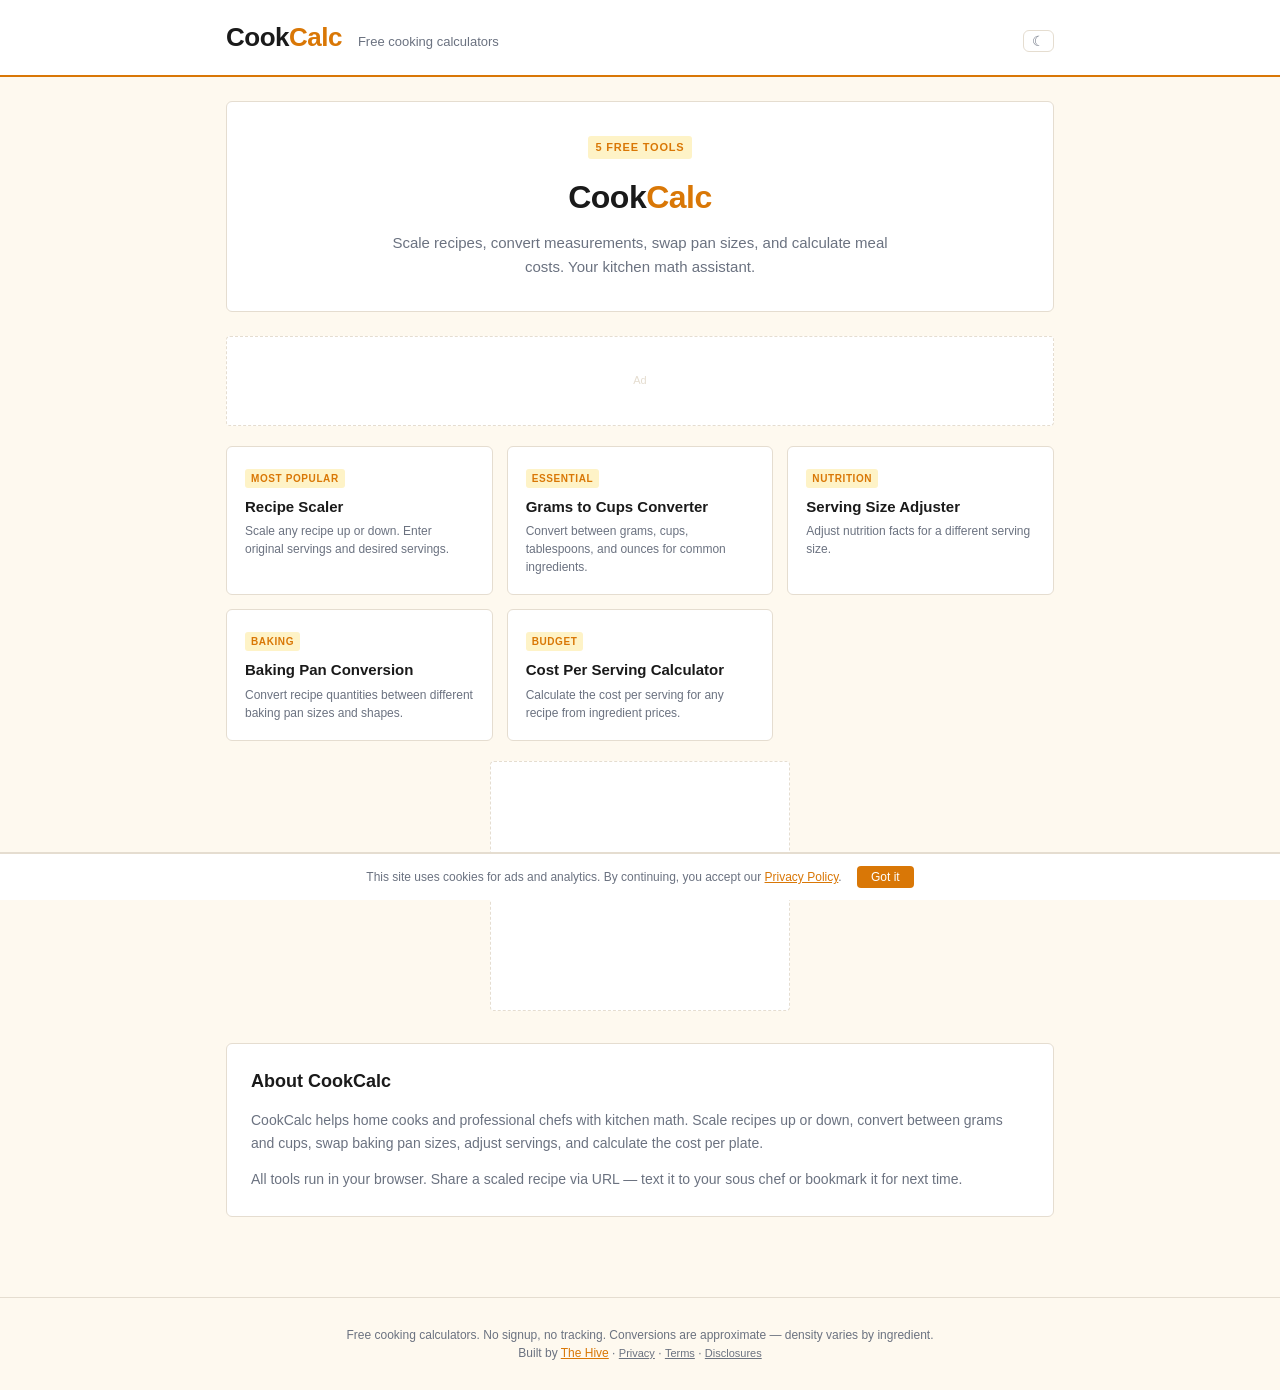
<file: index.html>
<!DOCTYPE html>
<html lang="en">
<head>
<meta charset="UTF-8">
<meta name="viewport" content="width=device-width, initial-scale=1.0">
<title>CookCalc — Free Cooking & Recipe Calculators</title>
<meta name="description" content="Free cooking calculators: recipe scaler, grams to cups, serving adjuster, baking pan conversion, and cost per serving. No signup. Instant results.">
<meta property="og:title" content="CookCalc — Free Cooking & Recipe Calculators">
<meta property="og:description" content="Free cooking calculators: recipe scaler, grams to cups, serving adjuster, baking pan conversion, and cost per serving. No signup. Instant results.">
<meta name="robots" content="index, follow">
<link rel="canonical" href="https://thehivemakes.github.io/hive-cook-calc/">
<!-- ADSENSE PLACEHOLDER -->
<!-- <script async src="https://pagead2.googlesyndication.com/pagead/js/adsbygoogle.js?client=ca-pub-XXXXXXXXXXXXXXXX" crossorigin="anonymous"></script> -->
<link rel="stylesheet" href="style.css">
<script type="application/ld+json">
{
  "@context": "https://schema.org",
  "@type": "WebSite",
  "name": "CookCalc",
  "url": "https://thehivemakes.github.io/hive-cook-calc/",
  "description": "Free cooking calculators: recipe scaler, grams to cups, serving adjuster, baking pan conversion, and cost per serving. No signup. Instant results."
}
</script>
</head>
<body>
<header>
  <div class="header-inner">
    <div class="logo">Cook<span>Calc</span></div>
    <div class="tagline">Free cooking calculators</div><button onclick="toggleTheme()" style="background:none;border:1px solid var(--border);border-radius:6px;padding:2px 8px;color:var(--muted);cursor:pointer;font-size:14px;margin-left:auto;" aria-label="Toggle dark mode">&#9790;</button>
  </div>
</header>
<main>
  <div class="hero">
    <div class="badge">5 Free Tools</div>
    <h1>Cook<span>Calc</span></h1>
    <p>Scale recipes, convert measurements, swap pan sizes, and calculate meal costs. Your kitchen math assistant.</p>
  </div>
  <div class="ad-leaderboard" id="ad-top">Ad</div>
  <div class="tools-grid">
    <a href="recipe-scaler.html" class="tool-card">
      <div class="tool-card-tag">Most popular</div>
      <h3>Recipe Scaler</h3>
      <p>Scale any recipe up or down. Enter original servings and desired servings.</p>
    </a>
    <a href="grams-to-cups.html" class="tool-card">
      <div class="tool-card-tag">Essential</div>
      <h3>Grams to Cups Converter</h3>
      <p>Convert between grams, cups, tablespoons, and ounces for common ingredients.</p>
    </a>
    <a href="serving-adjuster.html" class="tool-card">
      <div class="tool-card-tag">Nutrition</div>
      <h3>Serving Size Adjuster</h3>
      <p>Adjust nutrition facts for a different serving size.</p>
    </a>
    <a href="pan-conversion.html" class="tool-card">
      <div class="tool-card-tag">Baking</div>
      <h3>Baking Pan Conversion</h3>
      <p>Convert recipe quantities between different baking pan sizes and shapes.</p>
    </a>
    <a href="cost-per-serving.html" class="tool-card">
      <div class="tool-card-tag">Budget</div>
      <h3>Cost Per Serving Calculator</h3>
      <p>Calculate the cost per serving for any recipe from ingredient prices.</p>
    </a>
  </div>
  <div class="ad-rectangle" id="ad-mid">Ad</div>
  <div class="seo-section">
    <h2>About CookCalc</h2>
    <p>CookCalc helps home cooks and professional chefs with kitchen math. Scale recipes up or down, convert between grams and cups, swap baking pan sizes, adjust servings, and calculate the cost per plate.</p><p>All tools run in your browser. Share a scaled recipe via URL — text it to your sous chef or bookmark it for next time.</p>
  </div>
</main>
<footer>
  Free cooking calculators. No signup, no tracking. Conversions are approximate — density varies by ingredient.
  <br>Built by <a href="https://thehivemakes.com" style="color:var(--accent)">The Hive</a> · <a href="https://thehivemakes.com/privacy.html" style="color:var(--muted);font-size:11px;">Privacy</a> · <a href="https://thehivemakes.com/terms.html" style="color:var(--muted);font-size:11px;">Terms</a> · <a href="https://thehivemakes.com/disclosures.html" style="color:var(--muted);font-size:11px;">Disclosures</a>
</footer>
<div id="cookie-banner" style="display:none;position:fixed;bottom:0;left:0;right:0;background:var(--card-bg);border-top:2px solid var(--border);padding:12px 16px;font-size:12px;color:var(--muted);text-align:center;z-index:9999;">This site uses cookies for ads and analytics. By continuing, you accept our <a href="https://thehivemakes.com/privacy.html" style="color:var(--accent)">Privacy Policy</a>. <button onclick="document.getElementById('cookie-banner').style.display='none';localStorage.setItem('cookie-ok','1');" style="margin-left:12px;padding:4px 14px;background:var(--accent);color:#fff;border:none;border-radius:4px;cursor:pointer;font-size:12px;">Got it</button></div>
<script>if(!localStorage.getItem('cookie-ok'))document.getElementById('cookie-banner').style.display='block';</script>
</body>
</html>
</file>
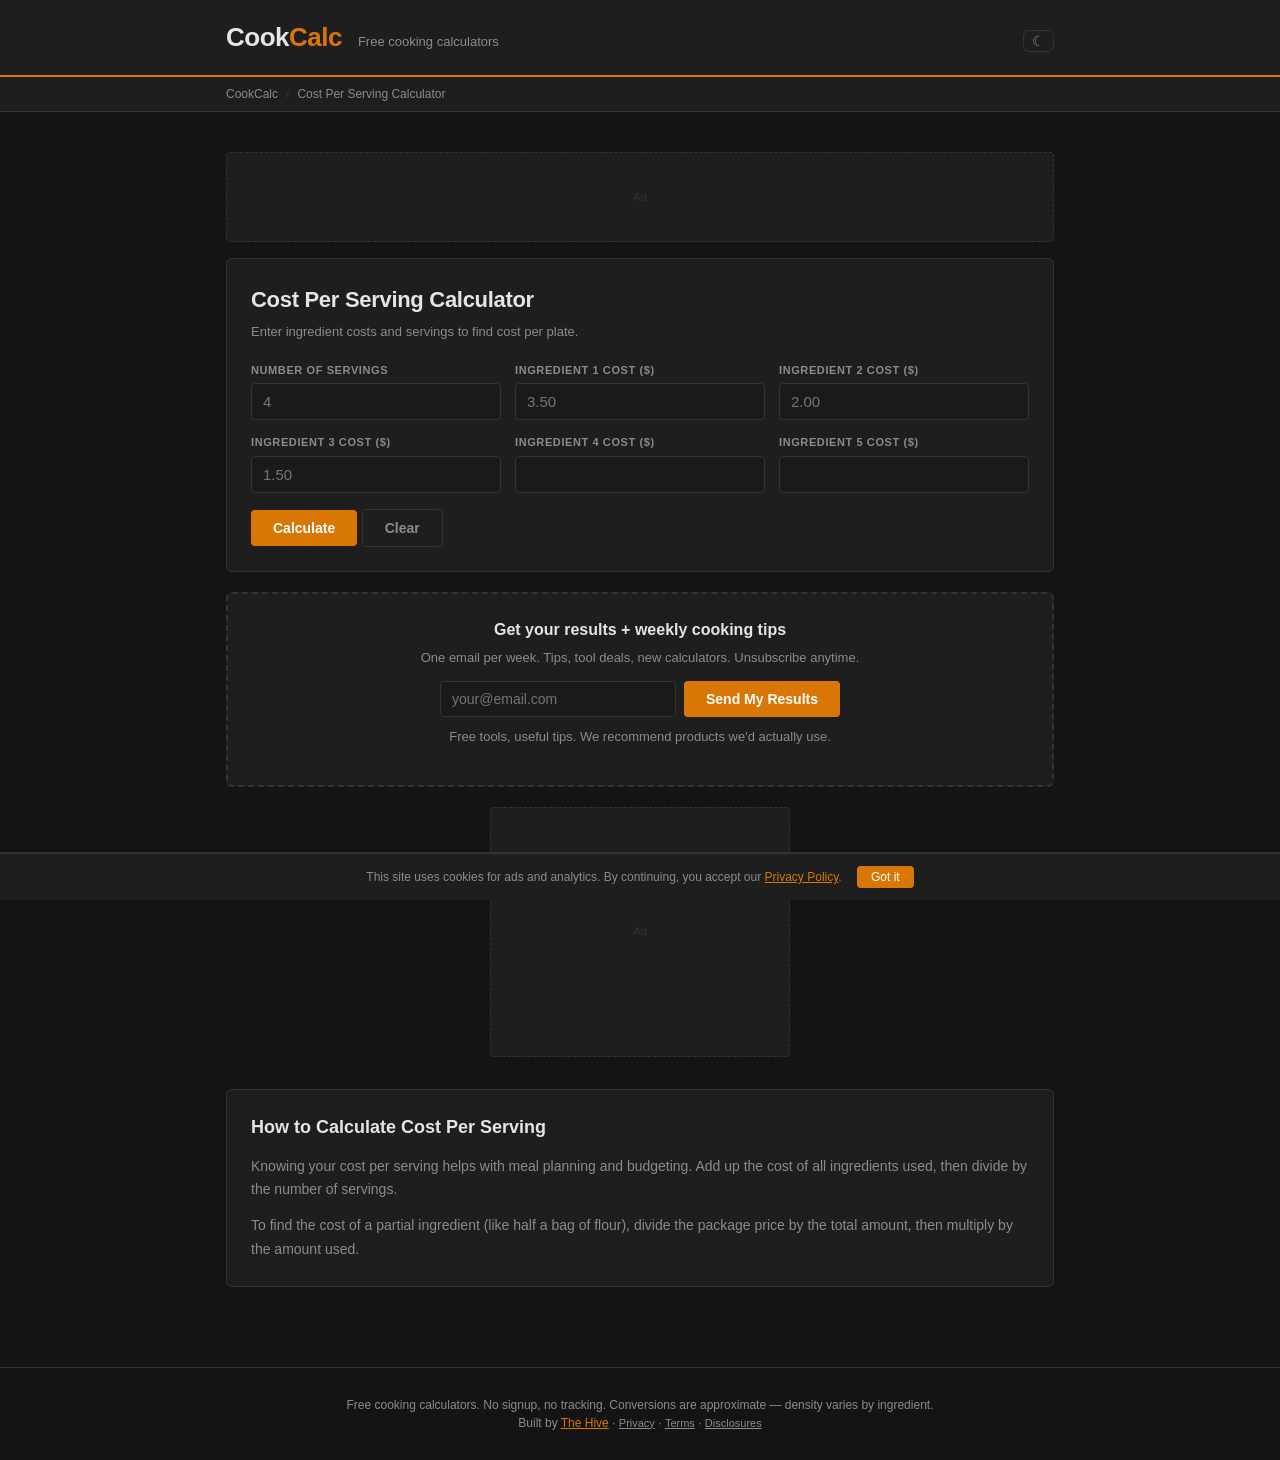
<file: cost-per-serving.html>
<!DOCTYPE html>
<html lang="en">
<head>
<meta charset="UTF-8">
<meta name="viewport" content="width=device-width, initial-scale=1.0">
<title>Cost Per Serving Calculator — CookCalc</title>
<meta name="description" content="Recipe cost per serving calculator. Enter ingredient prices to find total recipe cost and cost per plate. Free meal planning tool.">
<meta property="og:title" content="Cost Per Serving Calculator — CookCalc">
<meta property="og:description" content="Recipe cost per serving calculator. Enter ingredient prices to find total recipe cost and cost per plate. Free meal planning tool.">
<meta name="robots" content="index, follow">
<link rel="canonical" href="https://thehivemakes.github.io/hive-cook-calc/cost-per-serving.html">
<link rel="stylesheet" href="style.css">
<script src="js/calc-core.js"></script>
<script type="application/ld+json">
{
  "@context": "https://schema.org",
  "@type": "WebApplication",
  "name": "Cost Per Serving Calculator",
  "url": "https://thehivemakes.github.io/hive-cook-calc/cost-per-serving.html",
  "description": "Recipe cost per serving calculator. Enter ingredient prices to find total recipe cost and cost per plate. Free meal planning tool.",
  "applicationCategory": "UtilityApplication",
  "operatingSystem": "Any"
}
</script>
</head>
<body>
<header><div class="header-inner"><div class="logo">Cook<span>Calc</span></div><div class="tagline">Free cooking calculators</div><button onclick="toggleTheme()" style="background:none;border:1px solid var(--border);border-radius:6px;padding:2px 8px;color:var(--muted);cursor:pointer;font-size:14px;margin-left:auto;" aria-label="Toggle dark mode">&#9790;</button></div></header>
<nav><div class="nav-inner"><a href="index.html">CookCalc</a><span class="sep">/</span><span>Cost Per Serving Calculator</span></div></nav>
<main>
  <div class="ad-leaderboard" id="ad-top">Ad</div>
  <div class="card">
    <h1>Cost Per Serving Calculator</h1>
    <p class="subtitle">Enter ingredient costs and servings to find cost per plate.</p>
    <div class="form-grid">
      <div class="field">
        <label for="num_servings_cost">Number of servings</label>
        <input type="number" id="num_servings_cost" min="1" step="1" placeholder="4">
      </div>
      <div class="field">
        <label for="cost1">Ingredient 1 cost ($)</label>
        <input type="number" id="cost1" step="0.01" placeholder="3.50">
      </div>
      <div class="field">
        <label for="cost2">Ingredient 2 cost ($)</label>
        <input type="number" id="cost2" step="0.01" placeholder="2.00">
      </div>
      <div class="field">
        <label for="cost3">Ingredient 3 cost ($)</label>
        <input type="number" id="cost3" step="0.01" placeholder="1.50">
      </div>
      <div class="field">
        <label for="cost4">Ingredient 4 cost ($)</label>
        <input type="number" id="cost4" step="0.01" placeholder="">
      </div>
      <div class="field">
        <label for="cost5">Ingredient 5 cost ($)</label>
        <input type="number" id="cost5" step="0.01" placeholder="">
      </div>
    </div>
    <button class="btn btn-primary" onclick="calculate()">Calculate</button>
    <button class="btn btn-ghost" onclick="clearAll()">Clear</button>
    <div class="result" id="result">
      <div class="result-row">
        <span class="result-label">Total recipe cost</span>
        <span class="result-value" id="cps-total">—</span>
      </div>
      <div class="result-row">
        <span class="result-label">Cost per serving</span>
        <span class="result-value" id="cps-per">—</span>
      </div>
      <div class="result-note">Enter the cost of the amount of each ingredient actually used in the recipe (not the whole package price unless you use the whole package).</div>
      <div class="shop-links" style="margin-top:12px;padding-top:10px;border-top:1px solid var(--border);font-size:12px;color:var(--muted);">&#128722; Shop related: <a href="https://www.ebay.com/sch/i.html?_nkw=digital+kitchen+scale&mkcid=1&mkrid=711-53200-19255-0&campid=5339147838&toolid=10001" target="_blank" rel="noopener" style="color:var(--accent);text-decoration:none;font-weight:600;">Kitchen scales</a> &middot; <a href="https://www.ebay.com/sch/i.html?_nkw=measuring+cups+stainless&mkcid=1&mkrid=711-53200-19255-0&campid=5339147838&toolid=10001" target="_blank" rel="noopener" style="color:var(--accent);text-decoration:none;font-weight:600;">Measuring cups</a> &middot; <a href="https://www.ebay.com/sch/i.html?_nkw=cookbook+best+seller&mkcid=1&mkrid=711-53200-19255-0&campid=5339147838&toolid=10001" target="_blank" rel="noopener" style="color:var(--accent);text-decoration:none;font-weight:600;">Cookbooks</a><br><span style="font-size:10px;opacity:0.7;">Affiliate links — we may earn a commission at no cost to you. <a href="https://thehivemakes.com/disclosures.html" target="_blank" style="color:var(--muted);">Learn more</a></span></div>
    </div>
  </div>
  <div class="card email-capture">
    <h2>Get your results + weekly cooking tips</h2>
    <p>One email per week. Tips, tool deals, new calculators. Unsubscribe anytime.</p>
    <form method="POST" action="https://buttondown.com/api/emails/embed-subscribe/thehivemakes" class="capture-form">
      <input type="email" name="email" placeholder="your@email.com" required>
      <input type="hidden" name="tag" value="cook">
      <input type="hidden" name="metadata__source" value="cost-per-serving">
      <button type="submit" class="btn btn-primary">Send My Results</button>
    </form>
    <p class="capture-note">Free tools, useful tips. We recommend products we'd actually use.</p>
  </div>

  <div class="ad-rectangle" id="ad-mid">Ad</div>
  <div class="seo-section">
    <h2>How to Calculate Cost Per Serving</h2>
    <p>Knowing your cost per serving helps with meal planning and budgeting. Add up the cost of all ingredients used, then divide by the number of servings.</p>
    <p>To find the cost of a partial ingredient (like half a bag of flour), divide the package price by the total amount, then multiply by the amount used.</p>
  </div>
</main>
<footer>Free cooking calculators. No signup, no tracking. Conversions are approximate — density varies by ingredient.<br>Built by <a href="https://thehivemakes.com" style="color:var(--accent)">The Hive</a> · <a href="https://thehivemakes.com/privacy.html" style="color:var(--muted);font-size:11px;">Privacy</a> · <a href="https://thehivemakes.com/terms.html" style="color:var(--muted);font-size:11px;">Terms</a> · <a href="https://thehivemakes.com/disclosures.html" style="color:var(--muted);font-size:11px;">Disclosures</a></footer>
<div id="cookie-banner" style="display:none;position:fixed;bottom:0;left:0;right:0;background:var(--card-bg);border-top:2px solid var(--border);padding:12px 16px;font-size:12px;color:var(--muted);text-align:center;z-index:9999;">This site uses cookies for ads and analytics. By continuing, you accept our <a href="https://thehivemakes.com/privacy.html" style="color:var(--accent)">Privacy Policy</a>. <button onclick="document.getElementById('cookie-banner').style.display='none';localStorage.setItem('cookie-ok','1');" style="margin-left:12px;padding:4px 14px;background:var(--accent);color:#fff;border:none;border-radius:4px;cursor:pointer;font-size:12px;">Got it</button></div>
<script>if(!localStorage.getItem('cookie-ok'))document.getElementById('cookie-banner').style.display='block';</script>
<script>

function calculate() {
  const servings = CalcCore.get('num_servings_cost');
  if (isNaN(servings)||servings<=0) return;
  let total = 0;
  for (let i=1; i<=5; i++) {
    const c = CalcCore.get('cost'+i);
    if (!isNaN(c) && c > 0) total += c;
  }
  CalcCore.set('cps-total', '$' + CalcCore.fmt(total, 2));
  CalcCore.set('cps-per', '$' + CalcCore.fmt(total / servings, 2) + ' per serving');
  CalcCore.showResult();
  CalcCore.saveParams(['num_servings_cost','cost1','cost2','cost3','cost4','cost5']);
}

function clearAll() {
  ["num_servings_cost", "cost1", "cost2", "cost3", "cost4", "cost5"].forEach(id => {
    const el = document.getElementById(id);
    if (el) el.value = el.defaultValue || '';
  });
  document.getElementById('result').classList.remove('visible');
  history.replaceState(null, '', window.location.pathname);
}

document.addEventListener('DOMContentLoaded', () => { if (window.location.search) calculate(); });
</script>
</body>
</html>
</file>
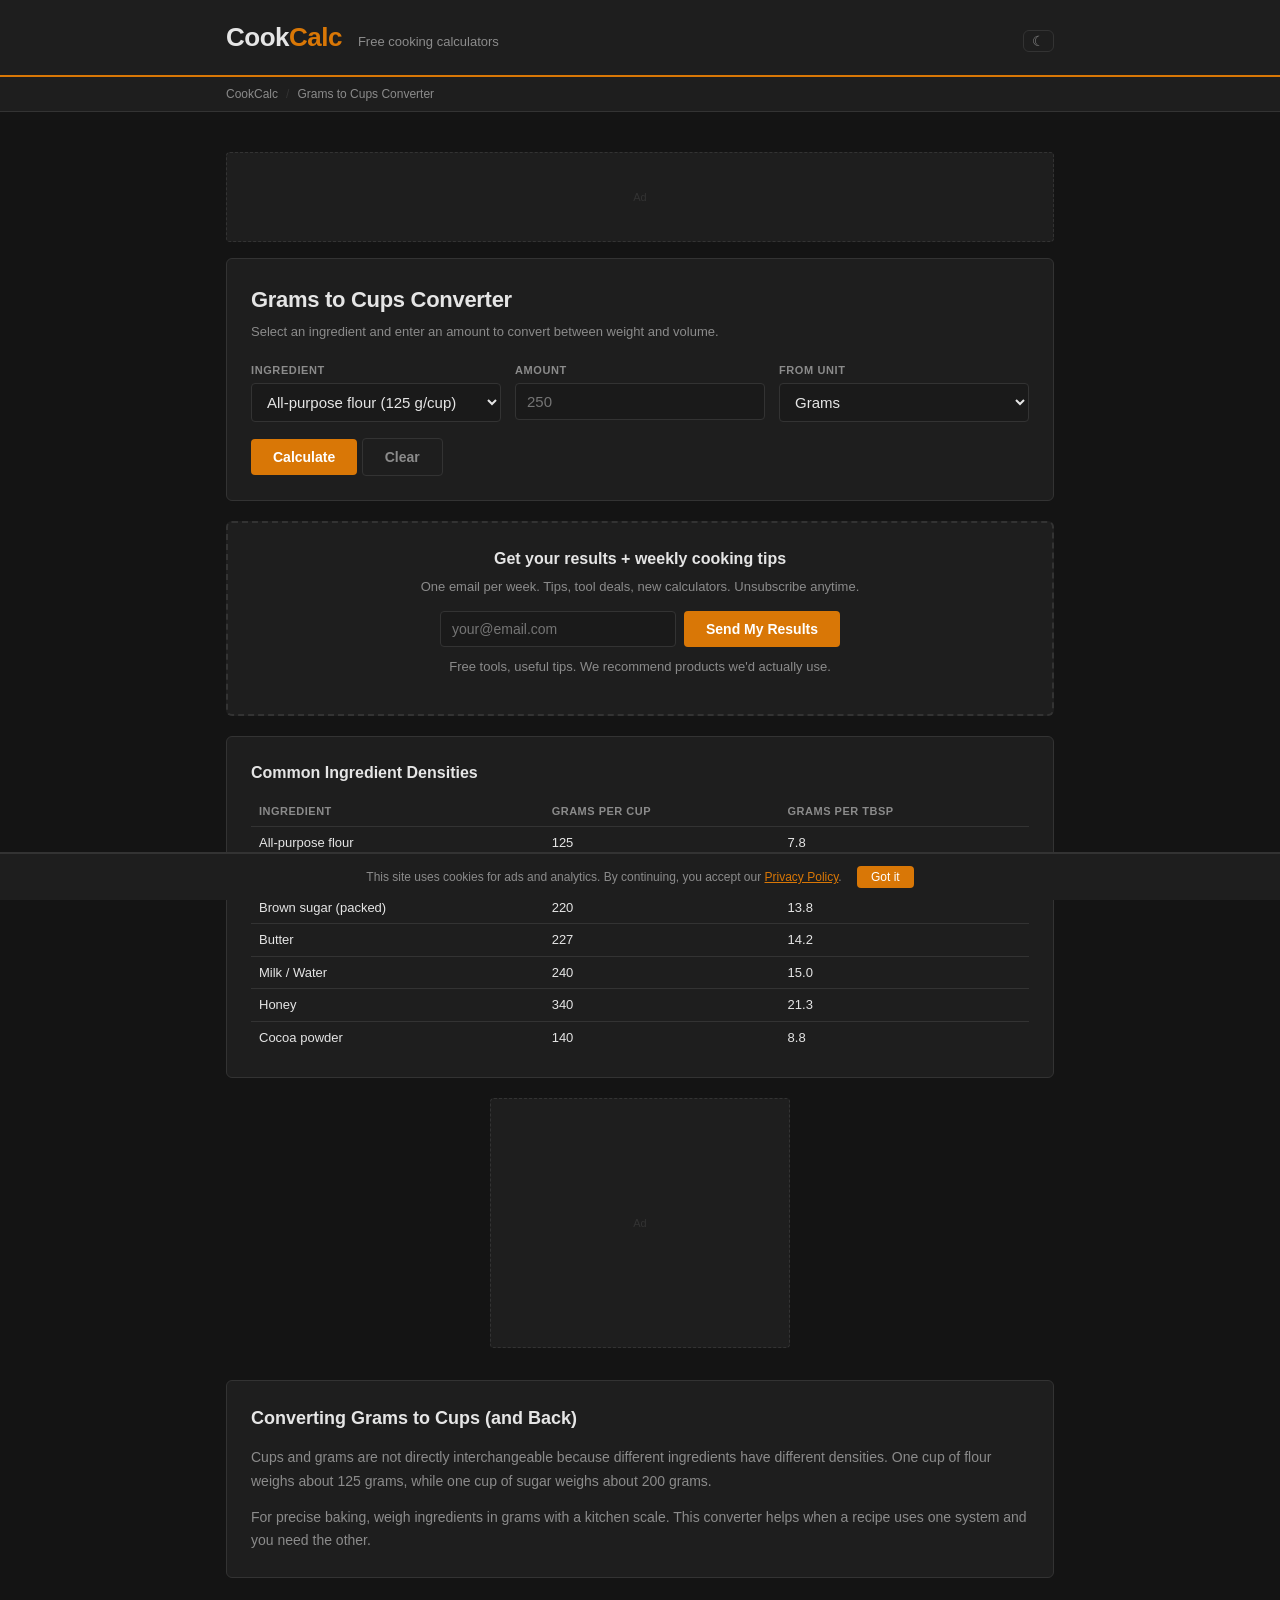
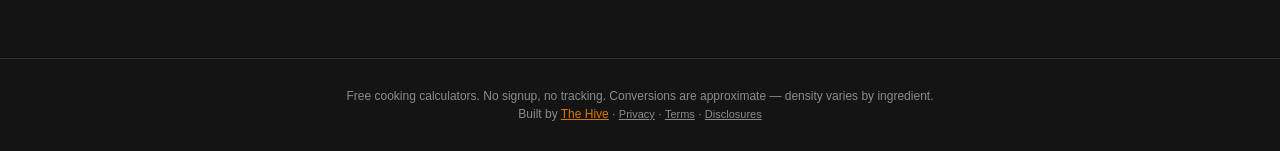
<file: grams-to-cups.html>
<!DOCTYPE html>
<html lang="en">
<head>
<meta charset="UTF-8">
<meta name="viewport" content="width=device-width, initial-scale=1.0">
<title>Grams to Cups Converter — CookCalc</title>
<meta name="description" content="Grams to cups converter. Convert weight to volume for flour, sugar, butter, and more. Accurate density-based conversions. Free cooking tool.">
<meta property="og:title" content="Grams to Cups Converter — CookCalc">
<meta property="og:description" content="Grams to cups converter. Convert weight to volume for flour, sugar, butter, and more. Accurate density-based conversions. Free cooking tool.">
<meta name="robots" content="index, follow">
<link rel="canonical" href="https://thehivemakes.github.io/hive-cook-calc/grams-to-cups.html">
<link rel="stylesheet" href="style.css">
<script src="js/calc-core.js"></script>
<script type="application/ld+json">
{
  "@context": "https://schema.org",
  "@type": "WebApplication",
  "name": "Grams to Cups Converter",
  "url": "https://thehivemakes.github.io/hive-cook-calc/grams-to-cups.html",
  "description": "Grams to cups converter. Convert weight to volume for flour, sugar, butter, and more. Accurate density-based conversions. Free cooking tool.",
  "applicationCategory": "UtilityApplication",
  "operatingSystem": "Any"
}
</script>
</head>
<body>
<header><div class="header-inner"><div class="logo">Cook<span>Calc</span></div><div class="tagline">Free cooking calculators</div><button onclick="toggleTheme()" style="background:none;border:1px solid var(--border);border-radius:6px;padding:2px 8px;color:var(--muted);cursor:pointer;font-size:14px;margin-left:auto;" aria-label="Toggle dark mode">&#9790;</button></div></header>
<nav><div class="nav-inner"><a href="index.html">CookCalc</a><span class="sep">/</span><span>Grams to Cups Converter</span></div></nav>
<main>
  <div class="ad-leaderboard" id="ad-top">Ad</div>
  <div class="card">
    <h1>Grams to Cups Converter</h1>
    <p class="subtitle">Select an ingredient and enter an amount to convert between weight and volume.</p>
    <div class="form-grid">
      <div class="field">
        <label for="ingredient">Ingredient</label>
        <select id="ingredient"><option value="125">All-purpose flour (125 g/cup)</option><option value="200">Granulated sugar (200 g/cup)</option><option value="220">Brown sugar, packed (220 g/cup)</option><option value="128">Powdered sugar (128 g/cup)</option><option value="227">Butter (227 g/cup)</option><option value="240">Milk (240 g/cup)</option><option value="240">Water (240 g/cup)</option><option value="340">Honey (340 g/cup)</option><option value="84">Rolled oats (84 g/cup)</option><option value="185">Rice, uncooked (185 g/cup)</option><option value="170">Chocolate chips (170 g/cup)</option><option value="140">Cocoa powder (140 g/cup)</option></select>
      </div>
      <div class="field">
        <label for="amount">Amount</label>
        <input type="number" id="amount" step="0.01" placeholder="250">
      </div>
      <div class="field">
        <label for="from_unit">From unit</label>
        <select id="from_unit"><option value="g">Grams</option><option value="cups">Cups</option><option value="tbsp">Tablespoons</option><option value="oz">Ounces</option></select>
      </div>
    </div>
    <button class="btn btn-primary" onclick="calculate()">Calculate</button>
    <button class="btn btn-ghost" onclick="clearAll()">Clear</button>
    <div class="result" id="result">
      <div class="result-row">
        <span class="result-label">Grams</span>
        <span class="result-value" id="conv-g">—</span>
      </div>
      <div class="result-row">
        <span class="result-label">Cups</span>
        <span class="result-value" id="conv-cups">—</span>
      </div>
      <div class="result-row">
        <span class="result-label">Tablespoons</span>
        <span class="result-value" id="conv-tbsp">—</span>
      </div>
      <div class="result-row">
        <span class="result-label">Ounces</span>
        <span class="result-value" id="conv-oz">—</span>
      </div>
      <div class="result-note">Conversions are based on ingredient density (grams per cup). Volume measurements vary by how the ingredient is scooped and packed. Weight (grams) is always more accurate for baking.</div>
      <div class="shop-links" style="margin-top:12px;padding-top:10px;border-top:1px solid var(--border);font-size:12px;color:var(--muted);">&#128722; Shop related: <a href="https://www.ebay.com/sch/i.html?_nkw=digital+kitchen+scale&mkcid=1&mkrid=711-53200-19255-0&campid=5339147838&toolid=10001" target="_blank" rel="noopener" style="color:var(--accent);text-decoration:none;font-weight:600;">Kitchen scales</a> &middot; <a href="https://www.ebay.com/sch/i.html?_nkw=measuring+cups+stainless&mkcid=1&mkrid=711-53200-19255-0&campid=5339147838&toolid=10001" target="_blank" rel="noopener" style="color:var(--accent);text-decoration:none;font-weight:600;">Measuring cups</a> &middot; <a href="https://www.ebay.com/sch/i.html?_nkw=cookbook+best+seller&mkcid=1&mkrid=711-53200-19255-0&campid=5339147838&toolid=10001" target="_blank" rel="noopener" style="color:var(--accent);text-decoration:none;font-weight:600;">Cookbooks</a><br><span style="font-size:10px;opacity:0.7;">Affiliate links — we may earn a commission at no cost to you. <a href="https://thehivemakes.com/disclosures.html" target="_blank" style="color:var(--muted);">Learn more</a></span></div>
    </div>
  </div>
  <div class="card email-capture">
    <h2>Get your results + weekly cooking tips</h2>
    <p>One email per week. Tips, tool deals, new calculators. Unsubscribe anytime.</p>
    <form method="POST" action="https://buttondown.com/api/emails/embed-subscribe/thehivemakes" class="capture-form">
      <input type="email" name="email" placeholder="your@email.com" required>
      <input type="hidden" name="tag" value="cook">
      <input type="hidden" name="metadata__source" value="grams-to-cups">
      <button type="submit" class="btn btn-primary">Send My Results</button>
    </form>
    <p class="capture-note">Free tools, useful tips. We recommend products we'd actually use.</p>
  </div>
  <div class="card">
    <h2 style="font-size:16px;font-weight:700;margin-bottom:12px;">Common Ingredient Densities</h2>
    <table class="ref-table" id="ref-table">
      <thead><tr><th>Ingredient</th><th>Grams per Cup</th><th>Grams per Tbsp</th></tr></thead>
      <tbody>
        <tr><td>All-purpose flour</td><td>125</td><td>7.8</td></tr>
        <tr><td>Granulated sugar</td><td>200</td><td>12.5</td></tr>
        <tr><td>Brown sugar (packed)</td><td>220</td><td>13.8</td></tr>
        <tr><td>Butter</td><td>227</td><td>14.2</td></tr>
        <tr><td>Milk / Water</td><td>240</td><td>15.0</td></tr>
        <tr><td>Honey</td><td>340</td><td>21.3</td></tr>
        <tr><td>Cocoa powder</td><td>140</td><td>8.8</td></tr>
      </tbody>
    </table>
  </div>
  <div class="ad-rectangle" id="ad-mid">Ad</div>
  <div class="seo-section">
    <h2>Converting Grams to Cups (and Back)</h2>
    <p>Cups and grams are not directly interchangeable because different ingredients have different densities. One cup of flour weighs about 125 grams, while one cup of sugar weighs about 200 grams.</p>
    <p>For precise baking, weigh ingredients in grams with a kitchen scale. This converter helps when a recipe uses one system and you need the other.</p>
  </div>
</main>
<footer>Free cooking calculators. No signup, no tracking. Conversions are approximate — density varies by ingredient.<br>Built by <a href="https://thehivemakes.com" style="color:var(--accent)">The Hive</a> · <a href="https://thehivemakes.com/privacy.html" style="color:var(--muted);font-size:11px;">Privacy</a> · <a href="https://thehivemakes.com/terms.html" style="color:var(--muted);font-size:11px;">Terms</a> · <a href="https://thehivemakes.com/disclosures.html" style="color:var(--muted);font-size:11px;">Disclosures</a></footer>
<div id="cookie-banner" style="display:none;position:fixed;bottom:0;left:0;right:0;background:var(--card-bg);border-top:2px solid var(--border);padding:12px 16px;font-size:12px;color:var(--muted);text-align:center;z-index:9999;">This site uses cookies for ads and analytics. By continuing, you accept our <a href="https://thehivemakes.com/privacy.html" style="color:var(--accent)">Privacy Policy</a>. <button onclick="document.getElementById('cookie-banner').style.display='none';localStorage.setItem('cookie-ok','1');" style="margin-left:12px;padding:4px 14px;background:var(--accent);color:#fff;border:none;border-radius:4px;cursor:pointer;font-size:12px;">Got it</button></div>
<script>if(!localStorage.getItem('cookie-ok'))document.getElementById('cookie-banner').style.display='block';</script>
<script>

function calculate() {
  const gPerCup = parseFloat(CalcCore.getSelect('ingredient'));
  const amount = CalcCore.get('amount');
  const from = CalcCore.getSelect('from_unit');
  if (isNaN(gPerCup)||isNaN(amount)||amount<=0) return;

  const gPerTbsp = gPerCup / 16;
  let grams;
  if (from === 'g') grams = amount;
  else if (from === 'cups') grams = amount * gPerCup;
  else if (from === 'tbsp') grams = amount * gPerTbsp;
  else if (from === 'oz') grams = amount * 28.3495;

  CalcCore.set('conv-g', CalcCore.fmt(grams, 1) + ' g');
  CalcCore.set('conv-cups', CalcCore.fmt(grams / gPerCup, 2) + ' cups');
  CalcCore.set('conv-tbsp', CalcCore.fmt(grams / gPerTbsp, 1) + ' tbsp');
  CalcCore.set('conv-oz', CalcCore.fmt(grams / 28.3495, 2) + ' oz');
  CalcCore.showResult();
  CalcCore.saveParams(['ingredient','amount','from_unit']);
}

function clearAll() {
  ["ingredient", "amount", "from_unit"].forEach(id => {
    const el = document.getElementById(id);
    if (el) el.value = el.defaultValue || '';
  });
  document.getElementById('result').classList.remove('visible');
  history.replaceState(null, '', window.location.pathname);
}

document.addEventListener('DOMContentLoaded', () => { if (window.location.search) calculate(); });
</script>
</body>
</html>
</file>
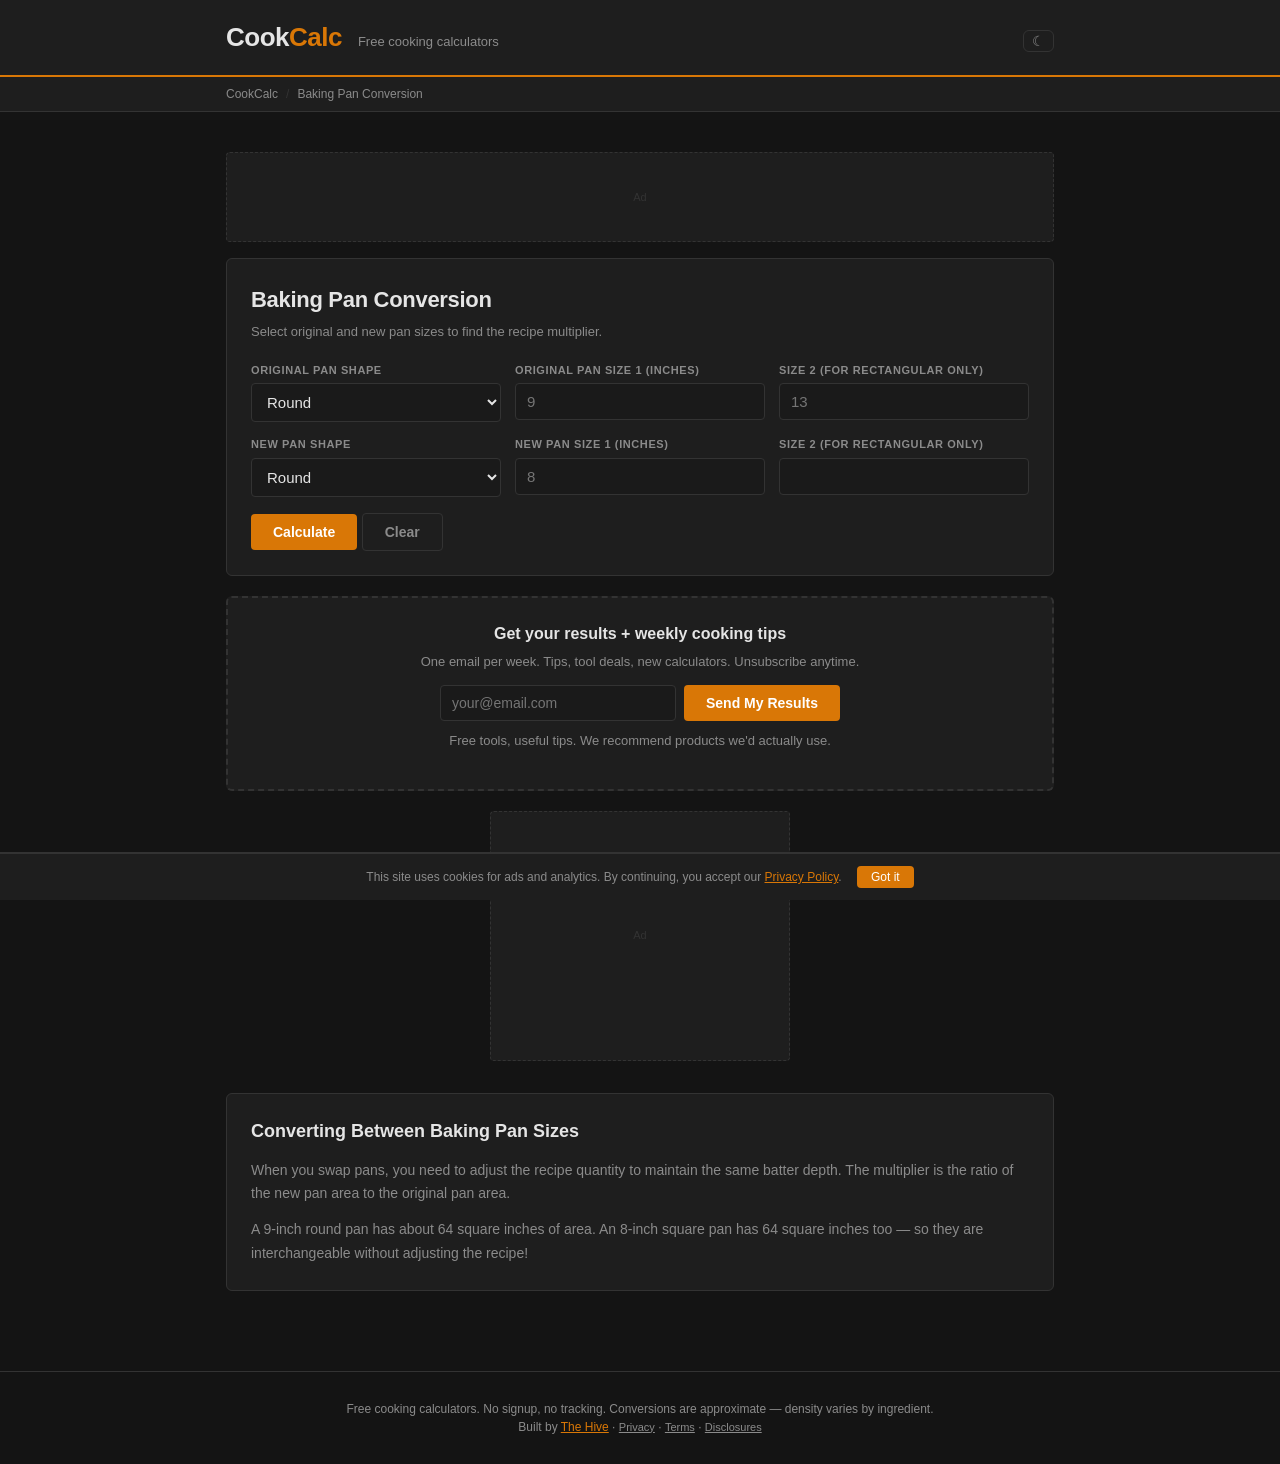
<file: pan-conversion.html>
<!DOCTYPE html>
<html lang="en">
<head>
<meta charset="UTF-8">
<meta name="viewport" content="width=device-width, initial-scale=1.0">
<title>Baking Pan Conversion — CookCalc</title>
<meta name="description" content="Baking pan conversion calculator. Switch between round, square, and rectangular pans. Find the recipe scaling factor. Free tool.">
<meta property="og:title" content="Baking Pan Conversion — CookCalc">
<meta property="og:description" content="Baking pan conversion calculator. Switch between round, square, and rectangular pans. Find the recipe scaling factor. Free tool.">
<meta name="robots" content="index, follow">
<link rel="canonical" href="https://thehivemakes.github.io/hive-cook-calc/pan-conversion.html">
<link rel="stylesheet" href="style.css">
<script src="js/calc-core.js"></script>
<script type="application/ld+json">
{
  "@context": "https://schema.org",
  "@type": "WebApplication",
  "name": "Baking Pan Conversion",
  "url": "https://thehivemakes.github.io/hive-cook-calc/pan-conversion.html",
  "description": "Baking pan conversion calculator. Switch between round, square, and rectangular pans. Find the recipe scaling factor. Free tool.",
  "applicationCategory": "UtilityApplication",
  "operatingSystem": "Any"
}
</script>
</head>
<body>
<header><div class="header-inner"><div class="logo">Cook<span>Calc</span></div><div class="tagline">Free cooking calculators</div><button onclick="toggleTheme()" style="background:none;border:1px solid var(--border);border-radius:6px;padding:2px 8px;color:var(--muted);cursor:pointer;font-size:14px;margin-left:auto;" aria-label="Toggle dark mode">&#9790;</button></div></header>
<nav><div class="nav-inner"><a href="index.html">CookCalc</a><span class="sep">/</span><span>Baking Pan Conversion</span></div></nav>
<main>
  <div class="ad-leaderboard" id="ad-top">Ad</div>
  <div class="card">
    <h1>Baking Pan Conversion</h1>
    <p class="subtitle">Select original and new pan sizes to find the recipe multiplier.</p>
    <div class="form-grid">
      <div class="field">
        <label for="orig_shape">Original pan shape</label>
        <select id="orig_shape"><option value="round">Round</option><option value="square">Square</option><option value="rect">Rectangular</option></select>
      </div>
      <div class="field">
        <label for="orig_dim1">Original pan size 1 (inches)</label>
        <input type="number" id="orig_dim1" step="0.5" placeholder="9">
      </div>
      <div class="field">
        <label for="orig_dim2">Size 2 (for rectangular only)</label>
        <input type="number" id="orig_dim2" step="0.5" placeholder="13">
      </div>
      <div class="field">
        <label for="new_shape">New pan shape</label>
        <select id="new_shape"><option value="round">Round</option><option value="square">Square</option><option value="rect">Rectangular</option></select>
      </div>
      <div class="field">
        <label for="new_dim1">New pan size 1 (inches)</label>
        <input type="number" id="new_dim1" step="0.5" placeholder="8">
      </div>
      <div class="field">
        <label for="new_dim2">Size 2 (for rectangular only)</label>
        <input type="number" id="new_dim2" step="0.5" placeholder="">
      </div>
    </div>
    <button class="btn btn-primary" onclick="calculate()">Calculate</button>
    <button class="btn btn-ghost" onclick="clearAll()">Clear</button>
    <div class="result" id="result">
      <div class="result-row">
        <span class="result-label">Original pan area</span>
        <span class="result-value" id="pan-orig-area">—</span>
      </div>
      <div class="result-row">
        <span class="result-label">New pan area</span>
        <span class="result-value" id="pan-new-area">—</span>
      </div>
      <div class="result-row">
        <span class="result-label">Recipe multiplier</span>
        <span class="result-value" id="pan-factor">—</span>
      </div>
      <div class="result-row">
        <span class="result-label">Baking time adjustment</span>
        <span class="result-value" id="pan-note">—</span>
      </div>
      <div class="result-note">Round: area = πr². Square: area = s². Rectangular: area = l×w. Scale recipe by the ratio of areas. Adjust baking time by ±10-15% when changing pan size significantly.</div>
      <div class="shop-links" style="margin-top:12px;padding-top:10px;border-top:1px solid var(--border);font-size:12px;color:var(--muted);">&#128722; Shop related: <a href="https://www.ebay.com/sch/i.html?_nkw=digital+kitchen+scale&mkcid=1&mkrid=711-53200-19255-0&campid=5339147838&toolid=10001" target="_blank" rel="noopener" style="color:var(--accent);text-decoration:none;font-weight:600;">Kitchen scales</a> &middot; <a href="https://www.ebay.com/sch/i.html?_nkw=measuring+cups+stainless&mkcid=1&mkrid=711-53200-19255-0&campid=5339147838&toolid=10001" target="_blank" rel="noopener" style="color:var(--accent);text-decoration:none;font-weight:600;">Measuring cups</a> &middot; <a href="https://www.ebay.com/sch/i.html?_nkw=cookbook+best+seller&mkcid=1&mkrid=711-53200-19255-0&campid=5339147838&toolid=10001" target="_blank" rel="noopener" style="color:var(--accent);text-decoration:none;font-weight:600;">Cookbooks</a><br><span style="font-size:10px;opacity:0.7;">Affiliate links — we may earn a commission at no cost to you. <a href="https://thehivemakes.com/disclosures.html" target="_blank" style="color:var(--muted);">Learn more</a></span></div>
    </div>
  </div>
  <div class="card email-capture">
    <h2>Get your results + weekly cooking tips</h2>
    <p>One email per week. Tips, tool deals, new calculators. Unsubscribe anytime.</p>
    <form method="POST" action="https://buttondown.com/api/emails/embed-subscribe/thehivemakes" class="capture-form">
      <input type="email" name="email" placeholder="your@email.com" required>
      <input type="hidden" name="tag" value="cook">
      <input type="hidden" name="metadata__source" value="pan-conversion">
      <button type="submit" class="btn btn-primary">Send My Results</button>
    </form>
    <p class="capture-note">Free tools, useful tips. We recommend products we'd actually use.</p>
  </div>

  <div class="ad-rectangle" id="ad-mid">Ad</div>
  <div class="seo-section">
    <h2>Converting Between Baking Pan Sizes</h2>
    <p>When you swap pans, you need to adjust the recipe quantity to maintain the same batter depth. The multiplier is the ratio of the new pan area to the original pan area.</p>
    <p>A 9-inch round pan has about 64 square inches of area. An 8-inch square pan has 64 square inches too — so they are interchangeable without adjusting the recipe!</p>
  </div>
</main>
<footer>Free cooking calculators. No signup, no tracking. Conversions are approximate — density varies by ingredient.<br>Built by <a href="https://thehivemakes.com" style="color:var(--accent)">The Hive</a> · <a href="https://thehivemakes.com/privacy.html" style="color:var(--muted);font-size:11px;">Privacy</a> · <a href="https://thehivemakes.com/terms.html" style="color:var(--muted);font-size:11px;">Terms</a> · <a href="https://thehivemakes.com/disclosures.html" style="color:var(--muted);font-size:11px;">Disclosures</a></footer>
<div id="cookie-banner" style="display:none;position:fixed;bottom:0;left:0;right:0;background:var(--card-bg);border-top:2px solid var(--border);padding:12px 16px;font-size:12px;color:var(--muted);text-align:center;z-index:9999;">This site uses cookies for ads and analytics. By continuing, you accept our <a href="https://thehivemakes.com/privacy.html" style="color:var(--accent)">Privacy Policy</a>. <button onclick="document.getElementById('cookie-banner').style.display='none';localStorage.setItem('cookie-ok','1');" style="margin-left:12px;padding:4px 14px;background:var(--accent);color:#fff;border:none;border-radius:4px;cursor:pointer;font-size:12px;">Got it</button></div>
<script>if(!localStorage.getItem('cookie-ok'))document.getElementById('cookie-banner').style.display='block';</script>
<script>

function panArea(shape, d1, d2) {
  if (shape === 'round') return Math.PI * (d1/2) * (d1/2);
  if (shape === 'square') return d1 * d1;
  if (shape === 'rect') return d1 * (d2 || d1);
  return 0;
}
function calculate() {
  const os = CalcCore.getSelect('orig_shape');
  const od1 = CalcCore.get('orig_dim1');
  const od2 = CalcCore.get('orig_dim2');
  const ns = CalcCore.getSelect('new_shape');
  const nd1 = CalcCore.get('new_dim1');
  const nd2 = CalcCore.get('new_dim2');
  if (isNaN(od1)||isNaN(nd1)||od1<=0||nd1<=0) return;

  const origArea = panArea(os, od1, od2);
  const newArea = panArea(ns, nd1, nd2);
  if (origArea<=0||newArea<=0) return;
  const factor = newArea / origArea;

  CalcCore.set('pan-orig-area', CalcCore.fmt(origArea, 1) + ' sq in');
  CalcCore.set('pan-new-area', CalcCore.fmt(newArea, 1) + ' sq in');
  CalcCore.set('pan-factor', CalcCore.fmt(factor, 2) + 'x recipe');
  let timeNote;
  if (factor > 1.2) timeNote = 'Thinner batter \u2014 reduce baking time by ~10%';
  else if (factor < 0.8) timeNote = 'Thicker batter \u2014 increase baking time by ~10-15%';
  else timeNote = 'Similar depth \u2014 baking time should be about the same';
  CalcCore.set('pan-note', timeNote);
  CalcCore.showResult();
  CalcCore.saveParams(['orig_shape','orig_dim1','orig_dim2','new_shape','new_dim1','new_dim2']);
}

function clearAll() {
  ["orig_shape", "orig_dim1", "orig_dim2", "new_shape", "new_dim1", "new_dim2"].forEach(id => {
    const el = document.getElementById(id);
    if (el) el.value = el.defaultValue || '';
  });
  document.getElementById('result').classList.remove('visible');
  history.replaceState(null, '', window.location.pathname);
}

document.addEventListener('DOMContentLoaded', () => { if (window.location.search) calculate(); });
</script>
</body>
</html>
</file>
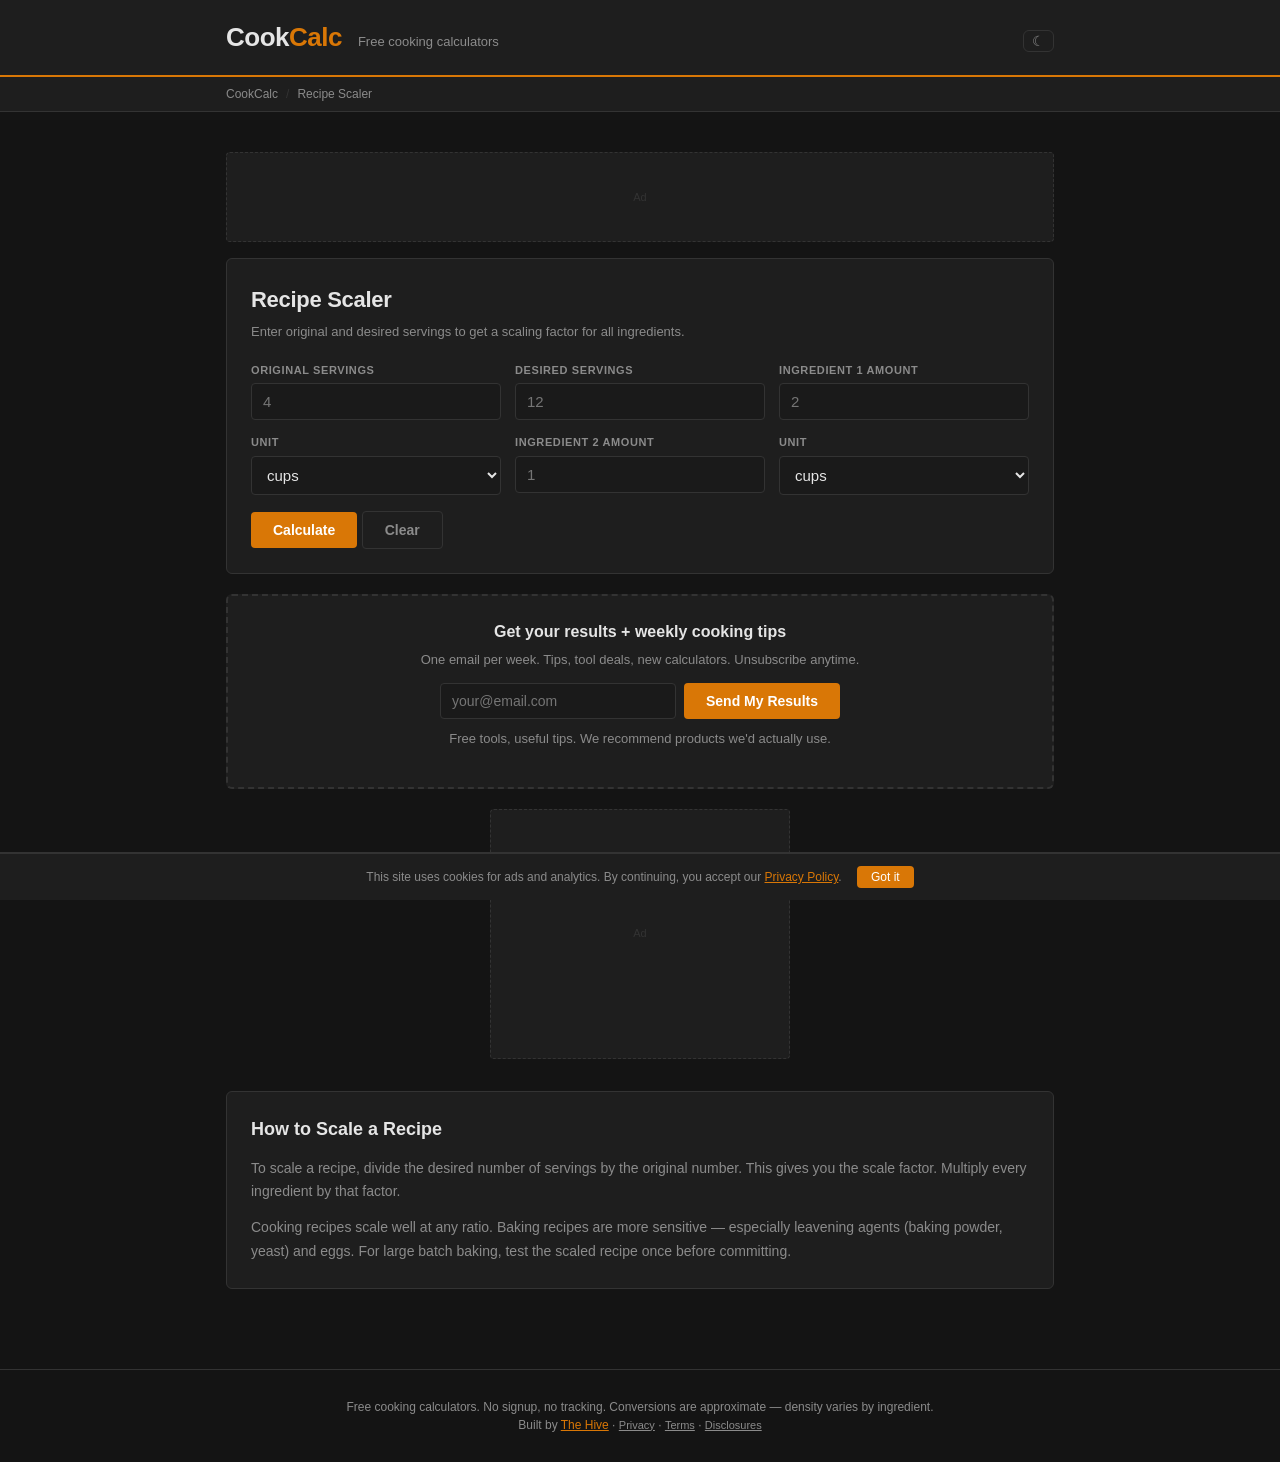
<file: recipe-scaler.html>
<!DOCTYPE html>
<html lang="en">
<head>
<meta charset="UTF-8">
<meta name="viewport" content="width=device-width, initial-scale=1.0">
<title>Recipe Scaler — CookCalc</title>
<meta name="description" content="Recipe scaling calculator. Enter original and target servings to find multiplied ingredient amounts. Free cooking tool.">
<meta property="og:title" content="Recipe Scaler — CookCalc">
<meta property="og:description" content="Recipe scaling calculator. Enter original and target servings to find multiplied ingredient amounts. Free cooking tool.">
<meta name="robots" content="index, follow">
<link rel="canonical" href="https://thehivemakes.github.io/hive-cook-calc/recipe-scaler.html">
<link rel="stylesheet" href="style.css">
<script src="js/calc-core.js"></script>
<script type="application/ld+json">
{
  "@context": "https://schema.org",
  "@type": "WebApplication",
  "name": "Recipe Scaler",
  "url": "https://thehivemakes.github.io/hive-cook-calc/recipe-scaler.html",
  "description": "Recipe scaling calculator. Enter original and target servings to find multiplied ingredient amounts. Free cooking tool.",
  "applicationCategory": "UtilityApplication",
  "operatingSystem": "Any"
}
</script>
</head>
<body>
<header><div class="header-inner"><div class="logo">Cook<span>Calc</span></div><div class="tagline">Free cooking calculators</div><button onclick="toggleTheme()" style="background:none;border:1px solid var(--border);border-radius:6px;padding:2px 8px;color:var(--muted);cursor:pointer;font-size:14px;margin-left:auto;" aria-label="Toggle dark mode">&#9790;</button></div></header>
<nav><div class="nav-inner"><a href="index.html">CookCalc</a><span class="sep">/</span><span>Recipe Scaler</span></div></nav>
<main>
  <div class="ad-leaderboard" id="ad-top">Ad</div>
  <div class="card">
    <h1>Recipe Scaler</h1>
    <p class="subtitle">Enter original and desired servings to get a scaling factor for all ingredients.</p>
    <div class="form-grid">
      <div class="field">
        <label for="orig_servings">Original servings</label>
        <input type="number" id="orig_servings" min="1" step="1" placeholder="4">
      </div>
      <div class="field">
        <label for="new_servings">Desired servings</label>
        <input type="number" id="new_servings" min="1" step="1" placeholder="12">
      </div>
      <div class="field">
        <label for="ing1_amt">Ingredient 1 amount</label>
        <input type="number" id="ing1_amt" step="0.01" placeholder="2">
      </div>
      <div class="field">
        <label for="ing1_unit">Unit</label>
        <select id="ing1_unit"><option value="cups">cups</option><option value="tbsp">tbsp</option><option value="tsp">tsp</option><option value="oz">oz</option><option value="g">grams</option><option value="lb">lbs</option><option value="ml">ml</option><option value="each">each</option></select>
      </div>
      <div class="field">
        <label for="ing2_amt">Ingredient 2 amount</label>
        <input type="number" id="ing2_amt" step="0.01" placeholder="1">
      </div>
      <div class="field">
        <label for="ing2_unit">Unit</label>
        <select id="ing2_unit"><option value="cups">cups</option><option value="tbsp">tbsp</option><option value="tsp">tsp</option><option value="oz">oz</option><option value="g">grams</option><option value="lb">lbs</option><option value="ml">ml</option><option value="each">each</option></select>
      </div>
    </div>
    <button class="btn btn-primary" onclick="calculate()">Calculate</button>
    <button class="btn btn-ghost" onclick="clearAll()">Clear</button>
    <div class="result" id="result">
      <div class="result-row">
        <span class="result-label">Scale factor</span>
        <span class="result-value" id="scale-factor">—</span>
      </div>
      <div class="result-row">
        <span class="result-label">Ingredient 1 (scaled)</span>
        <span class="result-value" id="scale-ing1">—</span>
      </div>
      <div class="result-row">
        <span class="result-label">Ingredient 2 (scaled)</span>
        <span class="result-value" id="scale-ing2">—</span>
      </div>
      <div class="result-note">Scale factor = desired servings / original servings. Multiply every ingredient amount by this factor. For baking, scale carefully — leavening agents may not scale linearly above 2x.</div>
      <div class="shop-links" style="margin-top:12px;padding-top:10px;border-top:1px solid var(--border);font-size:12px;color:var(--muted);">&#128722; Shop related: <a href="https://www.ebay.com/sch/i.html?_nkw=digital+kitchen+scale&mkcid=1&mkrid=711-53200-19255-0&campid=5339147838&toolid=10001" target="_blank" rel="noopener" style="color:var(--accent);text-decoration:none;font-weight:600;">Kitchen scales</a> &middot; <a href="https://www.ebay.com/sch/i.html?_nkw=measuring+cups+stainless&mkcid=1&mkrid=711-53200-19255-0&campid=5339147838&toolid=10001" target="_blank" rel="noopener" style="color:var(--accent);text-decoration:none;font-weight:600;">Measuring cups</a> &middot; <a href="https://www.ebay.com/sch/i.html?_nkw=cookbook+best+seller&mkcid=1&mkrid=711-53200-19255-0&campid=5339147838&toolid=10001" target="_blank" rel="noopener" style="color:var(--accent);text-decoration:none;font-weight:600;">Cookbooks</a><br><span style="font-size:10px;opacity:0.7;">Affiliate links — we may earn a commission at no cost to you. <a href="https://thehivemakes.com/disclosures.html" target="_blank" style="color:var(--muted);">Learn more</a></span></div>
    </div>
  </div>
  <div class="card email-capture">
    <h2>Get your results + weekly cooking tips</h2>
    <p>One email per week. Tips, tool deals, new calculators. Unsubscribe anytime.</p>
    <form method="POST" action="https://buttondown.com/api/emails/embed-subscribe/thehivemakes" class="capture-form">
      <input type="email" name="email" placeholder="your@email.com" required>
      <input type="hidden" name="tag" value="cook">
      <input type="hidden" name="metadata__source" value="recipe-scaler">
      <button type="submit" class="btn btn-primary">Send My Results</button>
    </form>
    <p class="capture-note">Free tools, useful tips. We recommend products we'd actually use.</p>
  </div>

  <div class="ad-rectangle" id="ad-mid">Ad</div>
  <div class="seo-section">
    <h2>How to Scale a Recipe</h2>
    <p>To scale a recipe, divide the desired number of servings by the original number. This gives you the scale factor. Multiply every ingredient by that factor.</p>
    <p>Cooking recipes scale well at any ratio. Baking recipes are more sensitive — especially leavening agents (baking powder, yeast) and eggs. For large batch baking, test the scaled recipe once before committing.</p>
  </div>
</main>
<footer>Free cooking calculators. No signup, no tracking. Conversions are approximate — density varies by ingredient.<br>Built by <a href="https://thehivemakes.com" style="color:var(--accent)">The Hive</a> · <a href="https://thehivemakes.com/privacy.html" style="color:var(--muted);font-size:11px;">Privacy</a> · <a href="https://thehivemakes.com/terms.html" style="color:var(--muted);font-size:11px;">Terms</a> · <a href="https://thehivemakes.com/disclosures.html" style="color:var(--muted);font-size:11px;">Disclosures</a></footer>
<div id="cookie-banner" style="display:none;position:fixed;bottom:0;left:0;right:0;background:var(--card-bg);border-top:2px solid var(--border);padding:12px 16px;font-size:12px;color:var(--muted);text-align:center;z-index:9999;">This site uses cookies for ads and analytics. By continuing, you accept our <a href="https://thehivemakes.com/privacy.html" style="color:var(--accent)">Privacy Policy</a>. <button onclick="document.getElementById('cookie-banner').style.display='none';localStorage.setItem('cookie-ok','1');" style="margin-left:12px;padding:4px 14px;background:var(--accent);color:#fff;border:none;border-radius:4px;cursor:pointer;font-size:12px;">Got it</button></div>
<script>if(!localStorage.getItem('cookie-ok'))document.getElementById('cookie-banner').style.display='block';</script>
<script>

function calculate() {
  const orig = CalcCore.get('orig_servings');
  const target = CalcCore.get('new_servings');
  if (isNaN(orig)||isNaN(target)||orig<=0||target<=0) return;

  const factor = target / orig;
  const a1 = CalcCore.get('ing1_amt');
  const u1 = CalcCore.getSelect('ing1_unit');
  const a2 = CalcCore.get('ing2_amt');
  const u2 = CalcCore.getSelect('ing2_unit');

  CalcCore.set('scale-factor', CalcCore.fmt(factor, 2) + 'x');
  if (!isNaN(a1)) CalcCore.set('scale-ing1', CalcCore.fmt(a1*factor, 2) + ' ' + u1);
  else CalcCore.set('scale-ing1', '\u2014');
  if (!isNaN(a2)) CalcCore.set('scale-ing2', CalcCore.fmt(a2*factor, 2) + ' ' + u2);
  else CalcCore.set('scale-ing2', '\u2014');
  CalcCore.showResult();
  CalcCore.saveParams(['orig_servings','new_servings','ing1_amt','ing1_unit','ing2_amt','ing2_unit']);
}

function clearAll() {
  ["orig_servings", "new_servings", "ing1_amt", "ing1_unit", "ing2_amt", "ing2_unit"].forEach(id => {
    const el = document.getElementById(id);
    if (el) el.value = el.defaultValue || '';
  });
  document.getElementById('result').classList.remove('visible');
  history.replaceState(null, '', window.location.pathname);
}

document.addEventListener('DOMContentLoaded', () => { if (window.location.search) calculate(); });
</script>
</body>
</html>
</file>
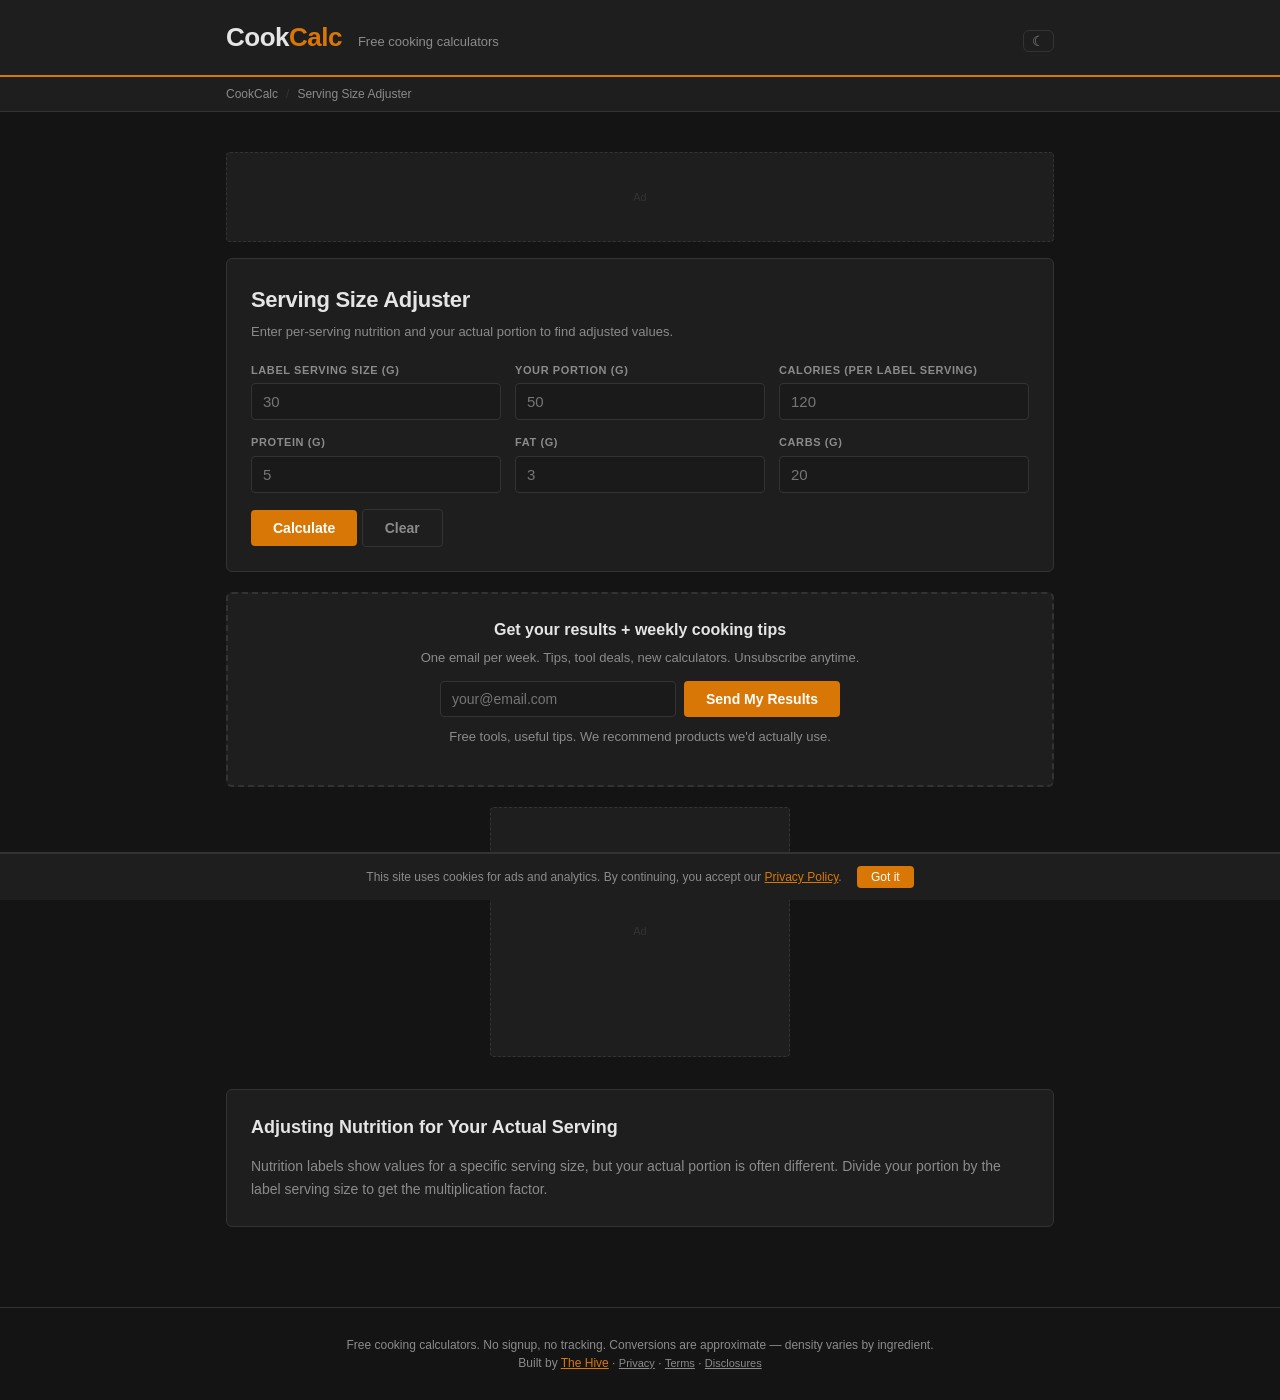
<file: serving-adjuster.html>
<!DOCTYPE html>
<html lang="en">
<head>
<meta charset="UTF-8">
<meta name="viewport" content="width=device-width, initial-scale=1.0">
<title>Serving Size Adjuster — CookCalc</title>
<meta name="description" content="Serving size adjuster. Enter nutrition label values and your actual portion to recalculate calories, protein, fat, and carbs.">
<meta property="og:title" content="Serving Size Adjuster — CookCalc">
<meta property="og:description" content="Serving size adjuster. Enter nutrition label values and your actual portion to recalculate calories, protein, fat, and carbs.">
<meta name="robots" content="index, follow">
<link rel="canonical" href="https://thehivemakes.github.io/hive-cook-calc/serving-adjuster.html">
<link rel="stylesheet" href="style.css">
<script src="js/calc-core.js"></script>
<script type="application/ld+json">
{
  "@context": "https://schema.org",
  "@type": "WebApplication",
  "name": "Serving Size Adjuster",
  "url": "https://thehivemakes.github.io/hive-cook-calc/serving-adjuster.html",
  "description": "Serving size adjuster. Enter nutrition label values and your actual portion to recalculate calories, protein, fat, and carbs.",
  "applicationCategory": "UtilityApplication",
  "operatingSystem": "Any"
}
</script>
</head>
<body>
<header><div class="header-inner"><div class="logo">Cook<span>Calc</span></div><div class="tagline">Free cooking calculators</div><button onclick="toggleTheme()" style="background:none;border:1px solid var(--border);border-radius:6px;padding:2px 8px;color:var(--muted);cursor:pointer;font-size:14px;margin-left:auto;" aria-label="Toggle dark mode">&#9790;</button></div></header>
<nav><div class="nav-inner"><a href="index.html">CookCalc</a><span class="sep">/</span><span>Serving Size Adjuster</span></div></nav>
<main>
  <div class="ad-leaderboard" id="ad-top">Ad</div>
  <div class="card">
    <h1>Serving Size Adjuster</h1>
    <p class="subtitle">Enter per-serving nutrition and your actual portion to find adjusted values.</p>
    <div class="form-grid">
      <div class="field">
        <label for="label_size">Label serving size (g)</label>
        <input type="number" id="label_size" step="1" placeholder="30">
      </div>
      <div class="field">
        <label for="actual_size">Your portion (g)</label>
        <input type="number" id="actual_size" step="1" placeholder="50">
      </div>
      <div class="field">
        <label for="label_cal">Calories (per label serving)</label>
        <input type="number" id="label_cal" step="1" placeholder="120">
      </div>
      <div class="field">
        <label for="label_protein">Protein (g)</label>
        <input type="number" id="label_protein" step="0.1" placeholder="5">
      </div>
      <div class="field">
        <label for="label_fat">Fat (g)</label>
        <input type="number" id="label_fat" step="0.1" placeholder="3">
      </div>
      <div class="field">
        <label for="label_carb">Carbs (g)</label>
        <input type="number" id="label_carb" step="0.1" placeholder="20">
      </div>
    </div>
    <button class="btn btn-primary" onclick="calculate()">Calculate</button>
    <button class="btn btn-ghost" onclick="clearAll()">Clear</button>
    <div class="result" id="result">
      <div class="result-row">
        <span class="result-label">Adjusted calories</span>
        <span class="result-value" id="adj-cal">—</span>
      </div>
      <div class="result-row">
        <span class="result-label">Adjusted protein</span>
        <span class="result-value" id="adj-protein">—</span>
      </div>
      <div class="result-row">
        <span class="result-label">Adjusted fat</span>
        <span class="result-value" id="adj-fat">—</span>
      </div>
      <div class="result-row">
        <span class="result-label">Adjusted carbs</span>
        <span class="result-value" id="adj-carb">—</span>
      </div>
      <div class="result-row">
        <span class="result-label">Portion factor</span>
        <span class="result-value" id="adj-factor">—</span>
      </div>
      <div class="result-note">Factor = your portion / label serving size. Multiply all nutrition values by this factor.</div>
      <div class="shop-links" style="margin-top:12px;padding-top:10px;border-top:1px solid var(--border);font-size:12px;color:var(--muted);">&#128722; Shop related: <a href="https://www.ebay.com/sch/i.html?_nkw=digital+kitchen+scale&mkcid=1&mkrid=711-53200-19255-0&campid=5339147838&toolid=10001" target="_blank" rel="noopener" style="color:var(--accent);text-decoration:none;font-weight:600;">Kitchen scales</a> &middot; <a href="https://www.ebay.com/sch/i.html?_nkw=measuring+cups+stainless&mkcid=1&mkrid=711-53200-19255-0&campid=5339147838&toolid=10001" target="_blank" rel="noopener" style="color:var(--accent);text-decoration:none;font-weight:600;">Measuring cups</a> &middot; <a href="https://www.ebay.com/sch/i.html?_nkw=cookbook+best+seller&mkcid=1&mkrid=711-53200-19255-0&campid=5339147838&toolid=10001" target="_blank" rel="noopener" style="color:var(--accent);text-decoration:none;font-weight:600;">Cookbooks</a><br><span style="font-size:10px;opacity:0.7;">Affiliate links — we may earn a commission at no cost to you. <a href="https://thehivemakes.com/disclosures.html" target="_blank" style="color:var(--muted);">Learn more</a></span></div>
    </div>
  </div>
  <div class="card email-capture">
    <h2>Get your results + weekly cooking tips</h2>
    <p>One email per week. Tips, tool deals, new calculators. Unsubscribe anytime.</p>
    <form method="POST" action="https://buttondown.com/api/emails/embed-subscribe/thehivemakes" class="capture-form">
      <input type="email" name="email" placeholder="your@email.com" required>
      <input type="hidden" name="tag" value="cook">
      <input type="hidden" name="metadata__source" value="serving-adjuster">
      <button type="submit" class="btn btn-primary">Send My Results</button>
    </form>
    <p class="capture-note">Free tools, useful tips. We recommend products we'd actually use.</p>
  </div>

  <div class="ad-rectangle" id="ad-mid">Ad</div>
  <div class="seo-section">
    <h2>Adjusting Nutrition for Your Actual Serving</h2>
    <p>Nutrition labels show values for a specific serving size, but your actual portion is often different. Divide your portion by the label serving size to get the multiplication factor.</p>
  </div>
</main>
<footer>Free cooking calculators. No signup, no tracking. Conversions are approximate — density varies by ingredient.<br>Built by <a href="https://thehivemakes.com" style="color:var(--accent)">The Hive</a> · <a href="https://thehivemakes.com/privacy.html" style="color:var(--muted);font-size:11px;">Privacy</a> · <a href="https://thehivemakes.com/terms.html" style="color:var(--muted);font-size:11px;">Terms</a> · <a href="https://thehivemakes.com/disclosures.html" style="color:var(--muted);font-size:11px;">Disclosures</a></footer>
<div id="cookie-banner" style="display:none;position:fixed;bottom:0;left:0;right:0;background:var(--card-bg);border-top:2px solid var(--border);padding:12px 16px;font-size:12px;color:var(--muted);text-align:center;z-index:9999;">This site uses cookies for ads and analytics. By continuing, you accept our <a href="https://thehivemakes.com/privacy.html" style="color:var(--accent)">Privacy Policy</a>. <button onclick="document.getElementById('cookie-banner').style.display='none';localStorage.setItem('cookie-ok','1');" style="margin-left:12px;padding:4px 14px;background:var(--accent);color:#fff;border:none;border-radius:4px;cursor:pointer;font-size:12px;">Got it</button></div>
<script>if(!localStorage.getItem('cookie-ok'))document.getElementById('cookie-banner').style.display='block';</script>
<script>

function calculate() {
  const ls = CalcCore.get('label_size');
  const as_ = CalcCore.get('actual_size');
  if (isNaN(ls)||isNaN(as_)||ls<=0||as_<=0) return;
  const f = as_ / ls;
  const cal = CalcCore.get('label_cal');
  const pro = CalcCore.get('label_protein');
  const fat = CalcCore.get('label_fat');
  const carb = CalcCore.get('label_carb');

  CalcCore.set('adj-cal', !isNaN(cal) ? CalcCore.fmtInt(cal*f) + ' cal' : '\u2014');
  CalcCore.set('adj-protein', !isNaN(pro) ? CalcCore.fmt(pro*f,1) + ' g' : '\u2014');
  CalcCore.set('adj-fat', !isNaN(fat) ? CalcCore.fmt(fat*f,1) + ' g' : '\u2014');
  CalcCore.set('adj-carb', !isNaN(carb) ? CalcCore.fmt(carb*f,1) + ' g' : '\u2014');
  CalcCore.set('adj-factor', CalcCore.fmt(f, 2) + 'x');
  CalcCore.showResult();
  CalcCore.saveParams(['label_size','actual_size','label_cal','label_protein','label_fat','label_carb']);
}

function clearAll() {
  ["label_size", "actual_size", "label_cal", "label_protein", "label_fat", "label_carb"].forEach(id => {
    const el = document.getElementById(id);
    if (el) el.value = el.defaultValue || '';
  });
  document.getElementById('result').classList.remove('visible');
  history.replaceState(null, '', window.location.pathname);
}

document.addEventListener('DOMContentLoaded', () => { if (window.location.search) calculate(); });
</script>
</body>
</html>
</file>
<file: style.css>
/* CookCalc — shared stylesheet */
/* Colors: warm white + amber kitchen */

*, *::before, *::after { box-sizing: border-box; margin: 0; padding: 0; }

:root, [data-theme="light"] {
  --bg:        #fef9ef;
  --card-bg:   #ffffff;
  --accent:    #d97706;
  --text:      #1a1a1a;
  --muted:     #6b7280;
  --border:    #e5ddd0;
  --input-bg:  #fefaf3;
  --result-bg: #fffbeb;
  --result-fg: #d97706;
  --tag-bg:    #fef3c7;
}
[data-theme="dark"] {
  --bg:        #141414;
  --card-bg:   #1e1e1e;
  --accent:    #d97706;
  --text:      #e5e5e5;
  --muted:     #8b8b8b;
  --border:    #333333;
  --input-bg:  #1a1a1a;
  --result-bg: #1a1a1a;
  --result-fg: #d97706;
  --tag-bg:    #2a2a2a;
}

body {
  font-family: -apple-system, BlinkMacSystemFont, "Segoe UI", Roboto, sans-serif;
  background: var(--bg); color: var(--text); line-height: 1.5; min-height: 100vh;
  transition: background-color 0.3s, color 0.3s;
}
header { background: var(--card-bg); border-bottom: 2px solid var(--accent); padding: 18px 0; }
.header-inner {
  max-width: 860px; margin: 0 auto; padding: 0 16px;
  display: flex; align-items: baseline; gap: 16px;
}
.logo { font-size: 26px; font-weight: 800; letter-spacing: -0.5px; color: var(--text); }
.logo span { color: var(--accent); }
.tagline { font-size: 13px; color: var(--muted); }
nav { background: var(--card-bg); border-bottom: 1px solid var(--border); padding: 8px 0; }
.nav-inner {
  max-width: 860px; margin: 0 auto; padding: 0 16px;
  display: flex; gap: 8px; align-items: center; font-size: 12px; color: var(--muted);
}
.nav-inner a { color: var(--muted); text-decoration: none; }
.nav-inner a:hover { color: var(--accent); }
.nav-inner .sep { color: var(--border); }
main { max-width: 860px; margin: 0 auto; padding: 24px 16px 48px; }
.card {
  background: var(--card-bg); border: 1px solid var(--border); border-radius: 6px;
  padding: 24px; margin-bottom: 20px;
}
.card h1 { font-size: 22px; font-weight: 700; margin-bottom: 6px; letter-spacing: -0.3px; }
.card .subtitle { font-size: 13px; color: var(--muted); margin-bottom: 20px; }
.form-grid {
  display: grid; grid-template-columns: repeat(auto-fill, minmax(200px, 1fr));
  gap: 14px; margin-bottom: 16px;
}
.field { display: flex; flex-direction: column; gap: 5px; }
.field label {
  font-size: 11px; font-weight: 600; text-transform: uppercase;
  letter-spacing: 0.6px; color: var(--muted);
}
.field input, .field select {
  background: var(--input-bg); border: 1px solid var(--border); border-radius: 4px;
  color: var(--text); font-size: 15px; padding: 9px 11px; width: 100%;
  transition: border-color 0.15s;
}
.field input:focus, .field select:focus { outline: none; border-color: var(--accent); }
.field select option { background: var(--input-bg); }
.radio-group { display: flex; gap: 12px; margin-bottom: 16px; flex-wrap: wrap; }
.radio-group label {
  display: flex; align-items: center; gap: 6px; font-size: 13px; color: var(--text);
  cursor: pointer; padding: 6px 12px; border: 1px solid var(--border);
  border-radius: 4px; transition: border-color 0.15s;
}
.radio-group input[type="radio"] { accent-color: var(--accent); }
.radio-group label:has(input:checked) { border-color: var(--accent); background: var(--tag-bg); }
.btn {
  display: inline-block; padding: 10px 22px; font-size: 14px; font-weight: 600;
  border: none; border-radius: 4px; cursor: pointer; transition: background 0.15s;
  text-decoration: none;
}
.btn-primary { background: var(--accent); color: #fff; }
.btn-primary:hover { opacity: 0.85; }
.btn-ghost { background: transparent; border: 1px solid var(--border); color: var(--muted); }
.btn-ghost:hover { border-color: var(--accent); color: var(--text); }
.result {
  background: var(--result-bg); border: 1px solid var(--border); border-radius: 4px;
  padding: 16px 20px; margin-top: 16px; display: none;
}
.result.visible { display: block; }
.result-row {
  display: flex; justify-content: space-between; align-items: baseline;
  padding: 5px 0; border-bottom: 1px solid var(--border); gap: 12px;
}
.result-row:last-child { border-bottom: none; }
.result-label { font-size: 12px; color: var(--muted); flex-shrink: 0; }
.result-value { font-size: 16px; font-weight: 700; color: var(--result-fg); text-align: right; }
.result-note {
  font-size: 12px; color: var(--muted); margin-top: 10px; line-height: 1.6;
  padding-top: 10px; border-top: 1px solid var(--border);
}
.ref-table { width: 100%; border-collapse: collapse; font-size: 13px; margin-top: 6px; }
.ref-table th {
  font-size: 11px; font-weight: 600; text-transform: uppercase; letter-spacing: 0.5px;
  color: var(--muted); text-align: left; padding: 6px 8px; border-bottom: 1px solid var(--border);
}
.ref-table td { padding: 6px 8px; border-bottom: 1px solid var(--border); color: var(--text); }
.ref-table tr:last-child td { border-bottom: none; }
.ref-table tr.highlight td { color: var(--accent); font-weight: 600; }
.ad-leaderboard {
  width: 100%; height: 90px; background: var(--card-bg); border: 1px dashed var(--border);
  border-radius: 4px; display: flex; align-items: center; justify-content: center;
  font-size: 11px; color: var(--border); margin: 16px 0;
}
.ad-rectangle {
  width: 300px; height: 250px; background: var(--card-bg); border: 1px dashed var(--border);
  border-radius: 4px; display: flex; align-items: center; justify-content: center;
  font-size: 11px; color: var(--border); margin: 16px auto;
}
.tools-grid {
  display: grid; grid-template-columns: repeat(auto-fill, minmax(220px, 1fr));
  gap: 14px; margin: 20px 0;
}
.tool-card {
  background: var(--card-bg); border: 1px solid var(--border); border-radius: 6px;
  padding: 18px; text-decoration: none; color: var(--text);
  transition: border-color 0.15s, transform 0.15s; display: block;
}
.tool-card:hover { border-color: var(--accent); transform: translateY(-2px); }
.tool-card h3 { font-size: 15px; font-weight: 700; margin-bottom: 4px; }
.tool-card p { font-size: 12px; color: var(--muted); }
.tool-card-tag {
  display: inline-block; background: var(--tag-bg); color: var(--accent);
  font-size: 10px; font-weight: 700; text-transform: uppercase; letter-spacing: 0.6px;
  padding: 2px 6px; border-radius: 3px; margin-bottom: 8px;
}
.hero {
  background: var(--card-bg); border: 1px solid var(--border); border-radius: 6px;
  padding: 32px 24px; margin-bottom: 24px; text-align: center;
}
.hero h1 { font-size: 32px; font-weight: 800; letter-spacing: -0.5px; margin-bottom: 10px; }
.hero h1 span { color: var(--accent); }
.hero p { font-size: 15px; color: var(--muted); max-width: 520px; margin: 0 auto; line-height: 1.6; }
.badge {
  display: inline-block; background: var(--tag-bg); color: var(--accent);
  font-size: 11px; font-weight: 700; text-transform: uppercase; letter-spacing: 0.8px;
  padding: 3px 8px; border-radius: 3px; margin-bottom: 14px;
}
.seo-section {
  background: var(--card-bg); border: 1px solid var(--border); border-radius: 6px;
  padding: 24px; margin-top: 32px;
}
.seo-section h2 { font-size: 18px; font-weight: 700; margin-bottom: 14px; }
.seo-section p { font-size: 14px; color: var(--muted); margin-bottom: 12px; line-height: 1.7; }
.seo-section p:last-child { margin-bottom: 0; }
.email-capture {
  background: var(--card-bg); border: 2px dashed var(--border); border-radius: 6px;
  padding: 24px; margin-top: 20px; text-align: center;
}
.email-capture h2 { font-size: 16px; font-weight: 700; margin-bottom: 6px; }
.email-capture > p { font-size: 13px; color: var(--muted); margin-bottom: 14px; }
.capture-form {
  display: flex; gap: 8px; max-width: 400px; margin: 0 auto;
}
.capture-form input[type="email"] {
  flex: 1; background: var(--input-bg); border: 1px solid var(--border); border-radius: 4px;
  color: var(--text); font-size: 14px; padding: 9px 11px;
}
.capture-form input[type="email"]:focus { outline: none; border-color: var(--accent); }
.capture-note { font-size: 11px; color: var(--muted); margin-top: 10px; }
@media (max-width: 480px) {
  .capture-form { flex-direction: column; }
}
footer {
  text-align: center; padding: 28px 16px; font-size: 12px; color: var(--muted);
  border-top: 1px solid var(--border); margin-top: 32px;
}
@media (max-width: 600px) {
  .form-grid { grid-template-columns: 1fr 1fr; }
  .tools-grid { grid-template-columns: 1fr 1fr; }
  .header-inner { flex-direction: column; gap: 4px; }
  .result-row { flex-direction: column; gap: 2px; }
  .result-value { text-align: left; }
}
@media (max-width: 400px) {
  .form-grid { grid-template-columns: 1fr; }
  .tools-grid { grid-template-columns: 1fr; }
}
@media print {
  header, nav, footer, .ad-leaderboard, .ad-rectangle, .btn { display: none; }
  .result { display: block !important; border: 1px solid #000; }
  body { background: #fff; color: #000; }
}
</file>
